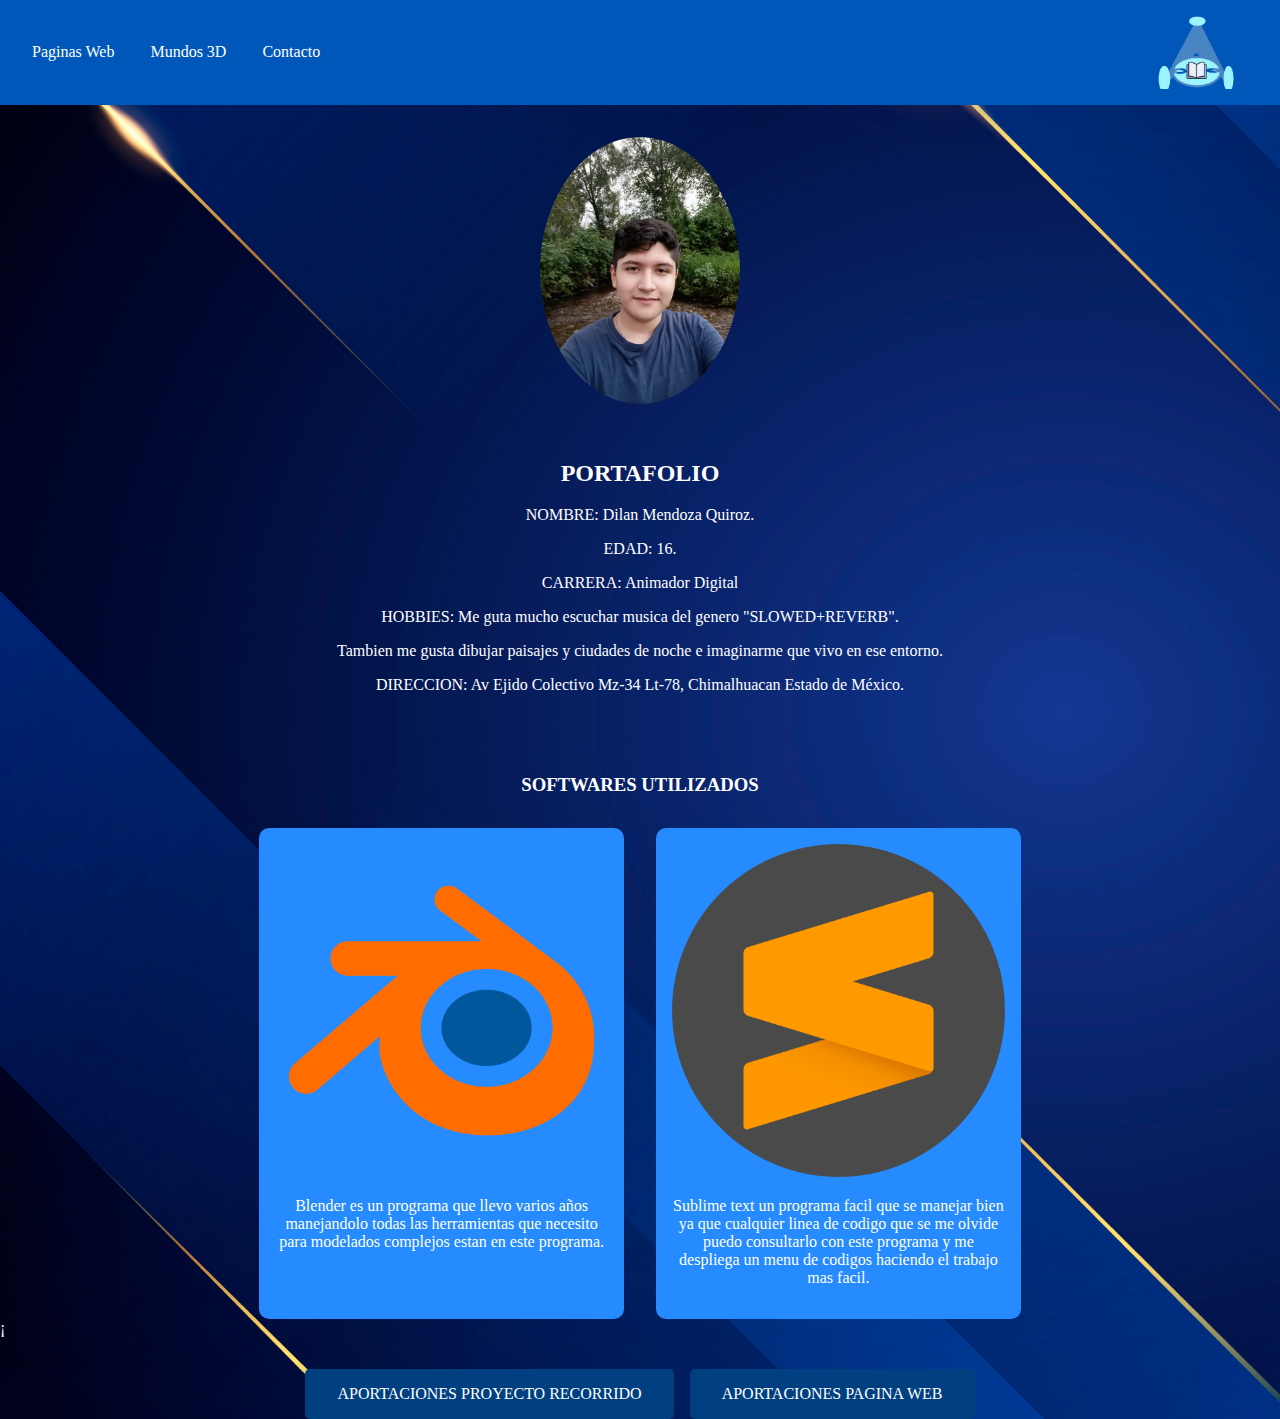
<file: index.html>
<!DOCTYPE html>
<html lang="en">
<head>
    <meta charset="UTF-8">
    <meta name="viewport" content="width=device-width, initial-scale=1.0">
    <title>Portfolio</title>
    <link rel="stylesheet" href="style.css">
</head>
<body>
    <header>
        <nav>
            <ul>
                <li><a href="trabajosweb.html">Paginas Web</a></li>
                <li><a href="trabajos3D.html">Mundos 3D</a></li>
                <li><a href="mensajes.html">Contacto</a></li>
            </ul>
        </nav>
        <img src="Logo.png" alt="Logo" class="logo">
    </header>

    <main>
        <section class="profile-picture">
            <img src="imagenes/DILAN.jpeg" alt="Your Photo">
        </section>

        <section class="profile-info">
            <h2>PORTAFOLIO</h2>
            <p>NOMBRE:  Dilan Mendoza Quiroz.</p>
            <p>EDAD:  16.</p>
            <p>CARRERA:  Animador Digital</p>
            <p>HOBBIES:  Me guta mucho escuchar musica del genero "SLOWED+REVERB". </p>
            <p> Tambien me gusta dibujar paisajes y ciudades de noche e imaginarme que vivo en ese entorno.<p>
            <p>DIRECCION:  Av Ejido Colectivo Mz-34 Lt-78, Chimalhuacan Estado de México.</p>
        </section>
        <section class="demo-reel">
            <h3>SOFTWARES UTILIZADOS</h3>
        </section>
        
        <section class="image-containers">
            <div class="image-container">
                <img src="imagenes/Blender.png" alt="Imagen 1">
                <p>Blender es un programa que llevo varios años manejandolo todas las herramientas que necesito para modelados complejos estan en este programa. </p>
            </div>
            <div class="image-container">
                <img src="imagenes/Sublime.png" alt="Imagen 2">
                <p>Sublime text un programa facil que se manejar bien ya que cualquier linea de codigo que se me olvide puedo consultarlo con este programa y me despliega un menu de codigos haciendo el trabajo mas facil.</p>
            </div>
        </section>


        ¡<section class="buttons">
            <a href="Aportaciones.html" class="button">APORTACIONES PROYECTO RECORRIDO</a>
            <a href="aportacionesweb.html" class="button">APORTACIONES PAGINA WEB</a>
        </section>
    </main>
</body>
</html>
</file>
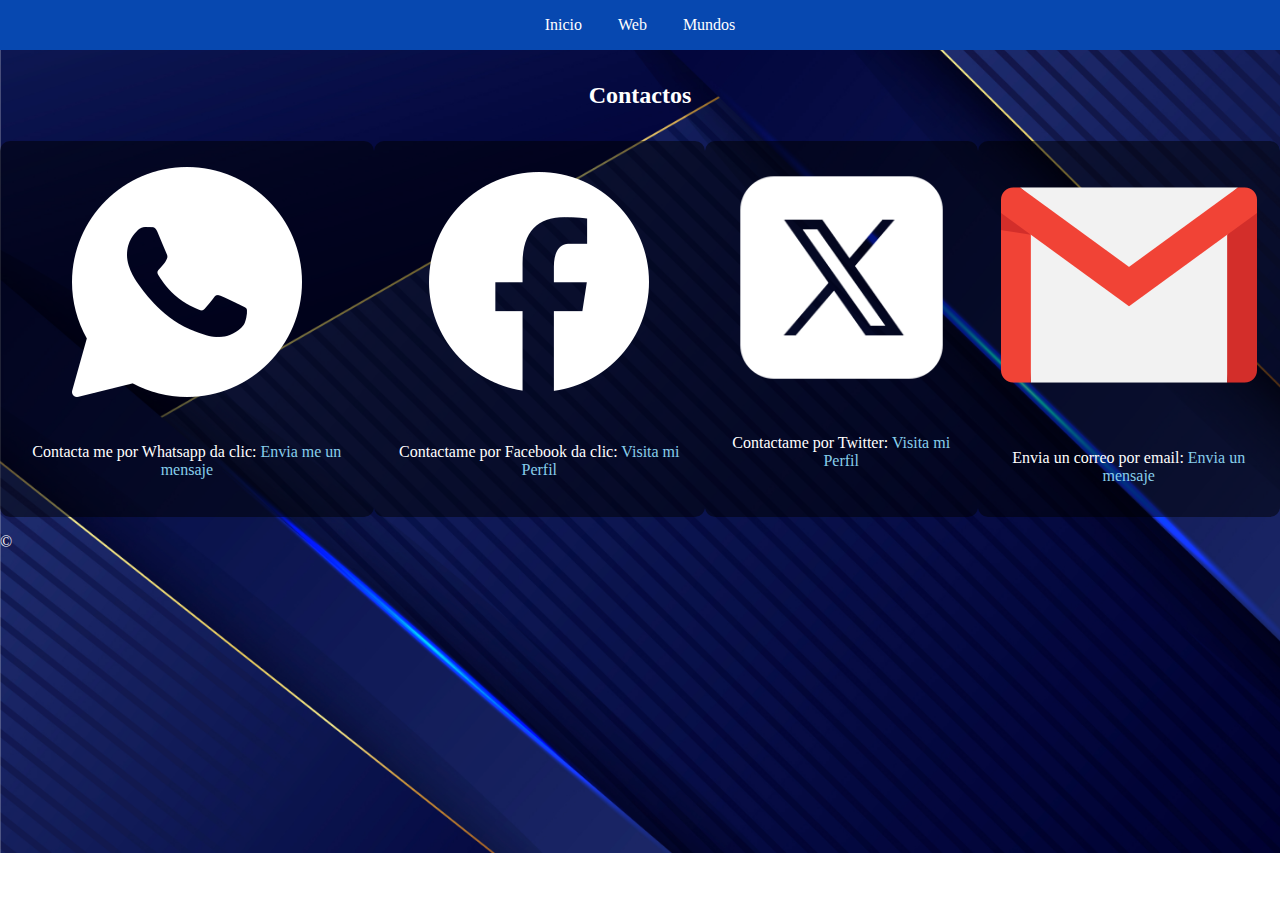
<file: mensajes.html>
<!DOCTYPE html>
<html lang="en">
<head>
    <meta charset="UTF-8">
    <meta name="viewport" content="width=device-width, initial-scale=1.0">
    <title>My Portfolio</title>
    <link rel="stylesheet" href="CONTACTO/style.css">
</head>
<body>
    <header>
        <nav>
            <ul>
                <li><a href="index.html">Inicio</a></li>
                <li><a href="trabajosweb.html">Web</a></li>
                <li><a href="trabajos3D.html">Mundos</a></li>
            </ul>
        </nav>
    </header>

    <main>
        <section class="contacto">
            <h2>Contactos</h2>
        </section>

        <section class="container">
            <div class="container-item">
                <img src="CONTACTO/what.png" alt="Whatsapp Icon">
                <p>Contacta me por Whatsapp da clic: <a href="https://wa.me/5522419732?text=Hola%20deja%20tu%20mensaje,%20responderé%20en%20breve.">Envia me un mensaje</a></p>
            </div>
            <div class="container-item">
                <img src="CONTACTO/face.png" alt="Facebook Icon">
                <p>Contactame por Facebook da clic: <a href="https://www.facebook.com/profile.php?id=100045887001259">Visita mi Perfil</a></p>
            </div>
            <div class="container-item">
                <img src="CONTACTO/x.png" alt="Twitter Icon">
                <p>Contactame por Twitter: <a href="https://x.com/DilanMendozaQu1">Visita mi Perfil</a></p>
            </div>
            <div class="container-item">
                <img src="CONTACTO/gmail.png" alt="Email Icon">
                <p>Envia un correo por email: <a href="mailto:meqd070720hmcnrla9@soycecytem.mx
" onclick="alert('¿Contactar?');">Envia un mensaje</a></p>
            </div>
        </section>
    </main>

    <footer>
        <p>&copy</p>
    </footer>
</body>
</html>
</file>
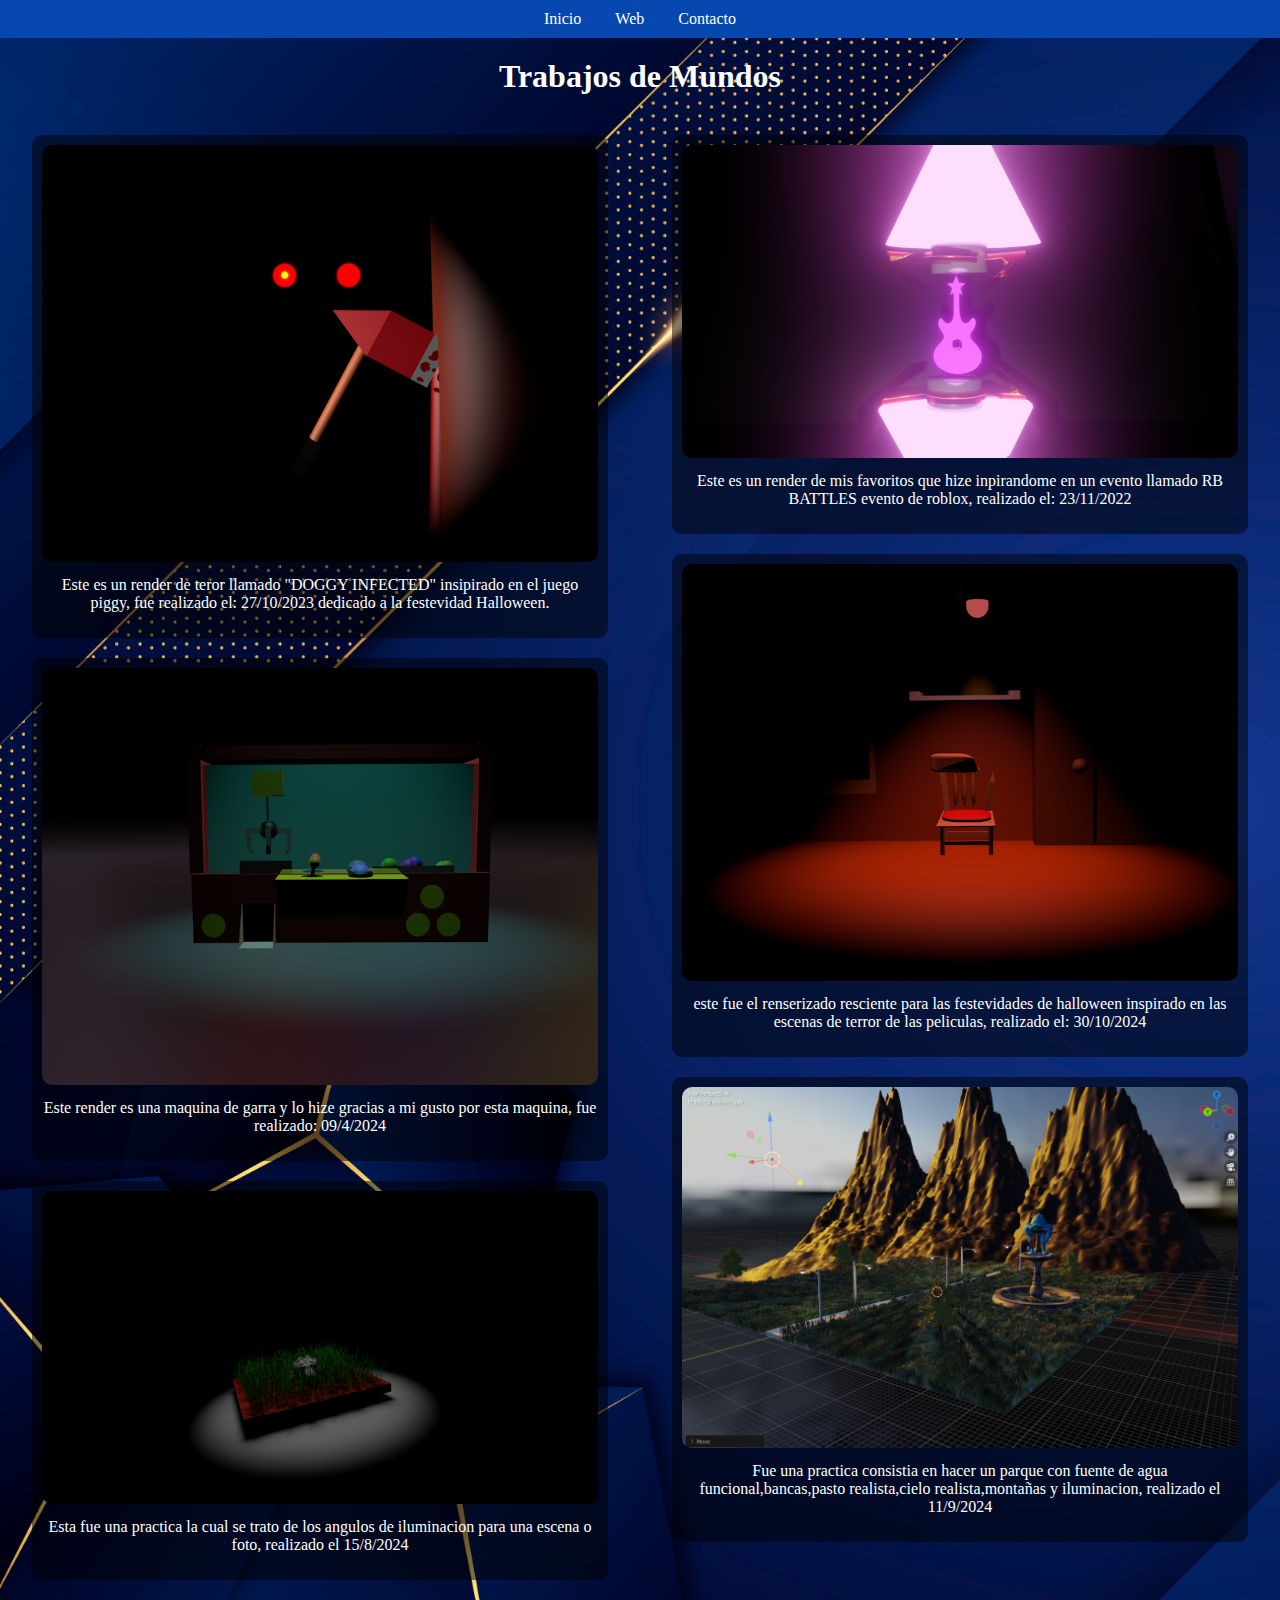
<file: trabajos3D.html>
<!DOCTYPE html>
<html lang="en">
<head>
    <meta charset="UTF-8">
    <meta name="viewport" content="width=device-width, initial-scale=1.0">
    <title>Trabajos de Mundos</title>
    <link rel="stylesheet" href="PAGINATM/style.css">
</head>
<body>
    <header>
        <nav>
            <ul>
                <li><a href="index.html">Inicio</a></li>          
                <li><a href="trabajosweb.html">Web</a></li>
                <li><a href="mensajes.html">Contacto</a></li>
            </ul>
        </nav>
    </header>

    <main>
        <h1>Trabajos de Mundos</h1>

        <div class="container">
            <div class="column">
                <div class="image-container">
                    <img src="PAGINATM/HACHA2.jpg" alt="Imagen 1">
                    <p>Este es un render de teror llamado "DOGGY INFECTED" insipirado en el juego piggy, fue realizado el: 27/10/2023 dedicado a la festevidad Halloween.
                    </p>
                </div>
                <div class="image-container">
                    <img src="PAGINATM/GARRA.png" alt="Imagen 2">
                    <p>Este render es una maquina de garra y lo hize gracias a mi gusto por esta maquina, fue realizado: 09/4/2024</p>
                </div>
                <div class="image-container">
                    <img src="PAGINATM/Cenital.png" alt="Imagen 3">
                    <p>Esta fue una practica la cual se trato de los angulos de iluminacion para una escena o foto, realizado el  15/8/2024</p>
                </div>
            </div>

            <div class="column">
                <div class="image-container">
                    <img src="PAGINATM/ououou.png" alt="Imagen 4">
                    <p>Este es un render de mis favoritos que hize inpirandome en un evento llamado RB BATTLES evento de roblox, realizado el: 23/11/2022</p>
                </div>
                <div class="image-container">
                    <img src="PAGINATM/es¿cena.png" alt="Imagen 5">
                    <p>este fue el renserizado resciente para las festevidades de halloween inspirado en las escenas de terror de las peliculas, realizado el: 30/10/2024 </p>
                </div>
                <div class="image-container">
                    <img src="PAGINATM/PARQUE.png" alt="Imagen 6">
                    <p>Fue una practica consistia en hacer un parque con fuente de agua funcional,bancas,pasto realista,cielo realista,montañas y iluminacion, realizado el  11/9/2024</p>
                </div>
            </div>
        </div>
    </main>
</body>
</html>
</file>
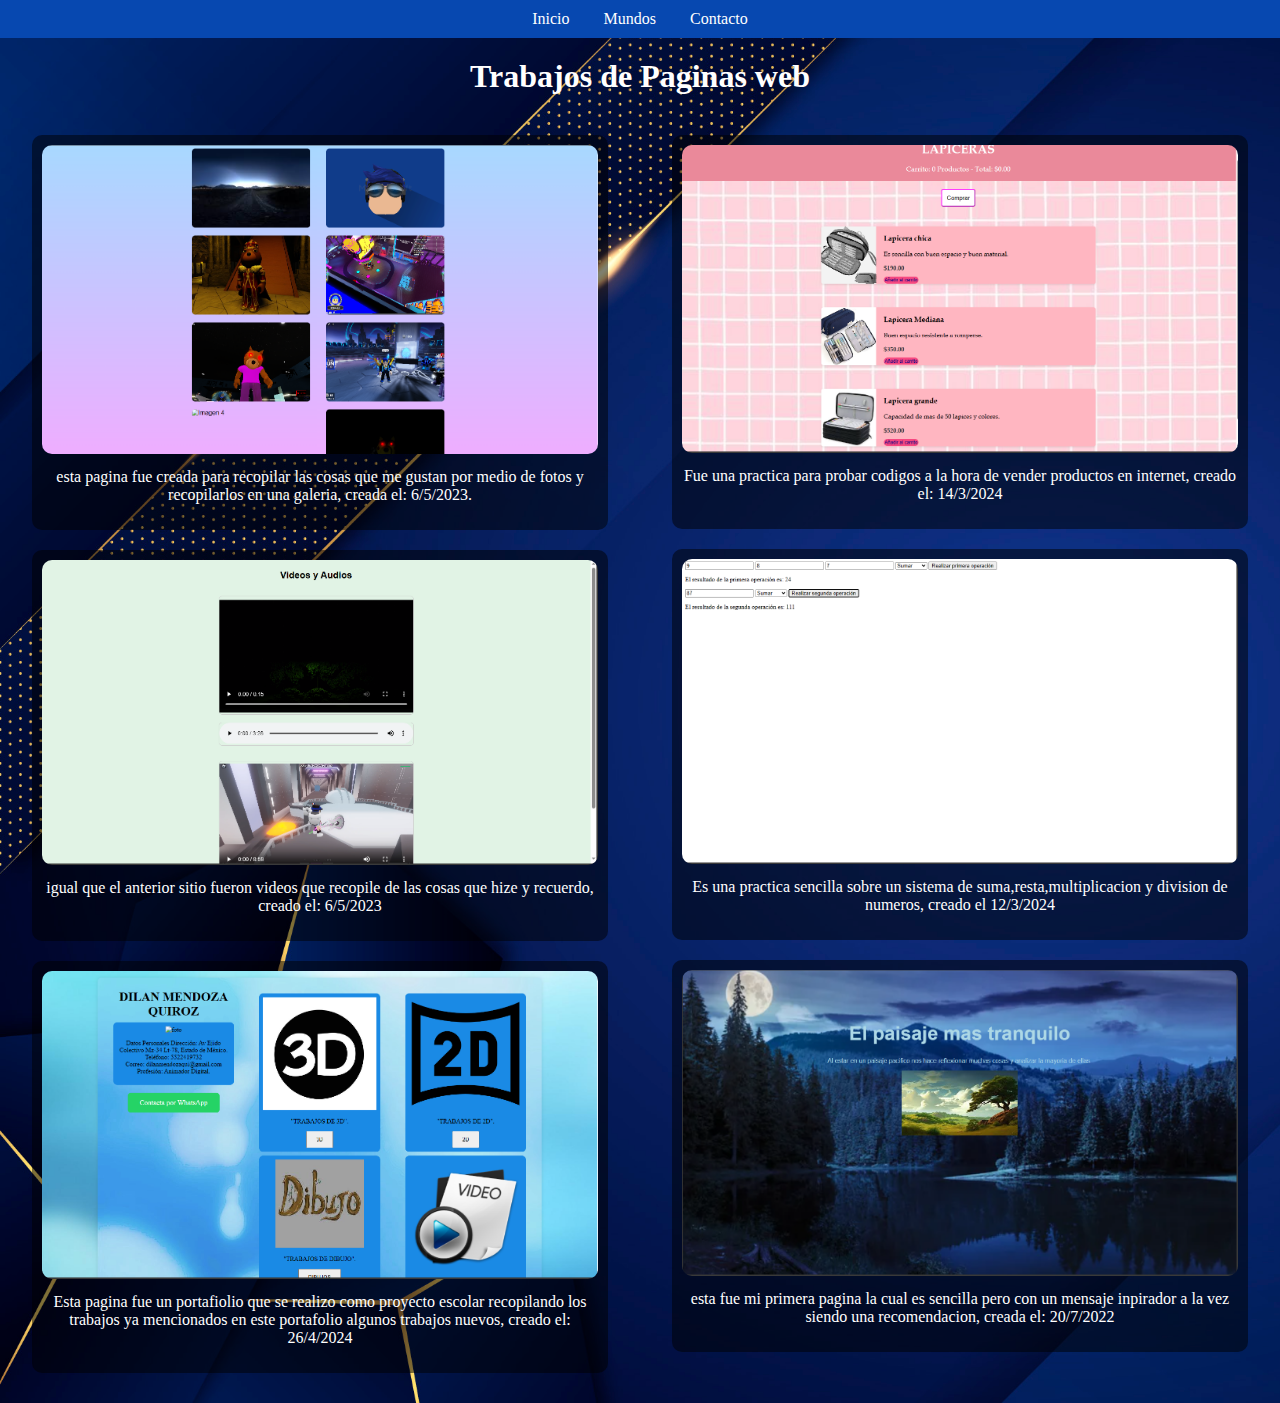
<file: trabajosweb.html>
<!DOCTYPE html>
<html lang="en">
<head>
    <meta charset="UTF-8">
    <meta name="viewport" content="width=device-width, initial-scale=1.0">
    <title>Trabajos de Paginas web</title>
    <link rel="stylesheet" href="PAGINATW/style.css">
</head>
<body>
    <header>
        <nav>
            <ul>
                <li><a href="index.html">Inicio</a></li>
                <li><a href="trabajos3D.html">Mundos</a></li>               
                <li><a href="mensajes.html">Contacto</a></li>
            </ul>
        </nav>
    </header>

    <main>
        <h1>Trabajos de Paginas web</h1>

        <div class="container">
            <div class="column">
                <div class="image-container">
                    <img src="PAGINATW/p1.png" alt="Imagen 1">
                    <p>esta pagina fue creada para recopilar las cosas que me gustan por medio de fotos y recopilarlos en una galeria, creada el: 6/5/2023.</p>
                </div>
                <div class="image-container">
                    <img src="PAGINATW/p2.png" alt="Imagen 2">
                    <p>igual que el anterior sitio fueron videos que recopile de las cosas que hize y recuerdo, creado el: 6/5/2023</p>
                </div>
                <div class="image-container">
                    <img src="PAGINATW/p3.png" alt="Imagen 3">
                    <p>Esta pagina fue un portafiolio que se realizo como proyecto escolar recopilando los trabajos ya mencionados en este portafolio algunos trabajos nuevos, creado el: 26/4/2024</p>
                </div>
            </div>

            <div class="column">
                <div class="image-container">
                    <img src="PAGINATW/p4.png" alt="Imagen 4">
                    <p>Fue una practica para probar codigos a la hora de vender productos en internet, creado el: 14/3/2024</p>
                </div>
                <div class="image-container">
                    <img src="PAGINATW/p5.png" alt="Imagen 5">
                    <p>Es una practica sencilla sobre un sistema de suma,resta,multiplicacion y division de numeros, creado el 12/3/2024</p>
                </div>
                <div class="image-container">
                    <img src="PAGINATW/p6.png" alt="Imagen 6">
                    <p>esta fue mi primera pagina la cual es sencilla pero con un mensaje inpirador a la vez siendo una recomendacion, creada el: 20/7/2022</p>
                </div>
            </div>
        </div>
    </main>
</body>
</html>
</file>
<file: style.css>
body {
    background-image: url("imagenes/FONDO.jpg"); /* Replace with your background image */
    background-size: cover;
    background-repeat: no-repeat;
    font-family: 'Roboto', Times New Roman;
    color: white;
    margin: 0;
    padding: 0;
}

header {
    background-color: #0057ba; /* Blue color */
    color: white;
    padding: 1rem;
    text-align: center;
    display: flex; /* Use flexbox to align logo and navigation */
    align-items: center; /* Center items vertically */
    justify-content: space-between; /* Space between logo and navigation */
}

nav ul {
    list-style: none;
    margin: 0;
    padding: 0;
}

nav li {
    display: inline-block;
    margin: 0 1rem;
}

nav a {
    color: white;
    text-decoration: none;
}

.profile-picture {
    text-align: center;
    margin-top: 2rem;
}

.profile-picture img {
    max-width: 200px;
    height: auto;
    border-radius: 50%;
}

.profile-info {
    padding: 2rem;
    text-align: center;
}

.image-containers {
    display: flex;
    justify-content: center;
    gap: 2rem;
    margin-top: 2rem;
}

.image-container {
    background-color: #268bff; /* Blue background */
    padding: 1rem;
    border-radius: 10px;
    text-align: center;
    width: 26%;
}

.image-container img {
    max-width: 100%;
    border-radius: 10px;
}

.image-container p {
    margin-top: 1rem;
    color: white;
}

.buttons {
    display: flex;
    justify-content: center;
    margin-top: 2rem;
    gap: 1rem;
}

.button {
    background-color: #004080; 
    color: white;
    padding: 1rem 2rem;
    border: none;
    border-radius: 5px;
    text-decoration: none;
    cursor: pointer;
}

.demo-reel {
    text-align: center;
    margin-top: 2rem;
}

.demo-reel video {
    max-width: 100%;
    height: auto;
}

.logo {
    max-width: 100px; /* Adjust the size as needed */
    height: auto;
    margin-right: 1rem; /* Add spacing between logo and navigation */
}
</file>
<file: CONTACTO/style.css>
body {
     background-image: url("FONDO4.jpg"); /* Replace with your background image */
    background-size: cover;
    background-repeat: no-repeat;
    font-family: 'Roboto', Times New Roman;
    color: white;
    margin: 0;
    padding: 0;
}

header {
    background-color: #0748b0; /* Blue color */
    color: white;
    padding: 1rem;
    text-align: center;
}

nav ul {
    list-style: none;
    margin: 0;
    padding: 0;
}

nav li {
    display: inline-block;
    margin: 0 1rem;
}

nav a {
    color: white;
    text-decoration: none;
}

.contacto {
    text-align: center;
    margin-top: 2rem;
    margin-bottom: 2rem;
}

.contacto h2 {
    color: #fff; /* White color */
}

.container {
    display: flex;
    justify-content: space-around;
    margin-top: 2rem;
}

.container-item {
    background-color: rgba(0, 0, 0, 0.5); /* Semi-transparent black */
    color: white;
    padding: 1rem;
    text-align: center;
    border-radius: 10px;
}

.container-item img {
    max-width: 100%;
    height: auto;
    margin-bottom: 1rem;
}

.container-item a {
    color: skyblue; /* White color */
    text-decoration: none;
}

.container-item a:hover {
    text-decoration: underline;
}
</file>
<file: PAGINATM/style.css>
body {
    background-image: url("FONDO1.jpg"); /* Replace with your background image */
    background-size: cover;
    background-repeat: no-repeat;
    font-family: 'Roboto', Times New Roman;
    color: white;
    margin: 0;
    padding: 0;
}

h1 {
    text-align: center;
    margin-top: 20px;
    color: white;
}

header {
    background-color: #0748b0; /* Blue */
    color: white;
    padding: 10px 0;
    text-align: center;
}

nav ul {
    list-style: none;
    margin: 0;
    padding: 0;
    display: inline-block;
}

nav li {
    display: inline-block;
    margin: 0 15px;
}

nav a {
    color: white;
    text-decoration: none;
}

.container {
    display: flex;
    justify-content: space-around;
    margin-top: 30px;
}

.column {
    width: 45%;
    padding: 10px;
}

.image-container {
    margin-bottom: 20px;
    background-color: rgba(0, 0, 0, 0.5); /* Semi-transparent black background */
    padding: 10px;
    border-radius: 10px;
}

.image-container img {
    width: 100%;
    border-radius: 10px;
}

.image-container p {
    margin-top: 10px;
    text-align: center;
    color: white;
}
</file>
<file: PAGINATW/style.css>
body {
    background-image: url("FONDO12.jpg"); /* Replace with your background image */
    background-size: cover;
    background-repeat: no-repeat;
    font-family: 'Roboto', Times New Roman;
    color: white;
    margin: 0;
    padding: 0;
}

h1 {
    text-align: center;
    margin-top: 20px;
    color: white;
}

header {
    background-color: #0748b0; /* Blue */
    color: white;
    padding: 10px 0;
    text-align: center;
}

nav ul {
    list-style: none;
    margin: 0;
    padding: 0;
    display: inline-block;
}

nav li {
    display: inline-block;
    margin: 0 15px;
}

nav a {
    color: white;
    text-decoration: none;
}

.container {
    display: flex;
    justify-content: space-around;
    margin-top: 30px;
}

.column {
    width: 45%;
    padding: 10px;
}

.image-container {
    margin-bottom: 20px;
    background-color: rgba(0, 0, 0, 0.5); /* Semi-transparent black background */
    padding: 10px;
    border-radius: 10px;
}

.image-container img {
    width: 100%;
    border-radius: 10px;
}

.image-container p {
    margin-top: 10px;
    text-align: center;
    color: white;
}
</file>
